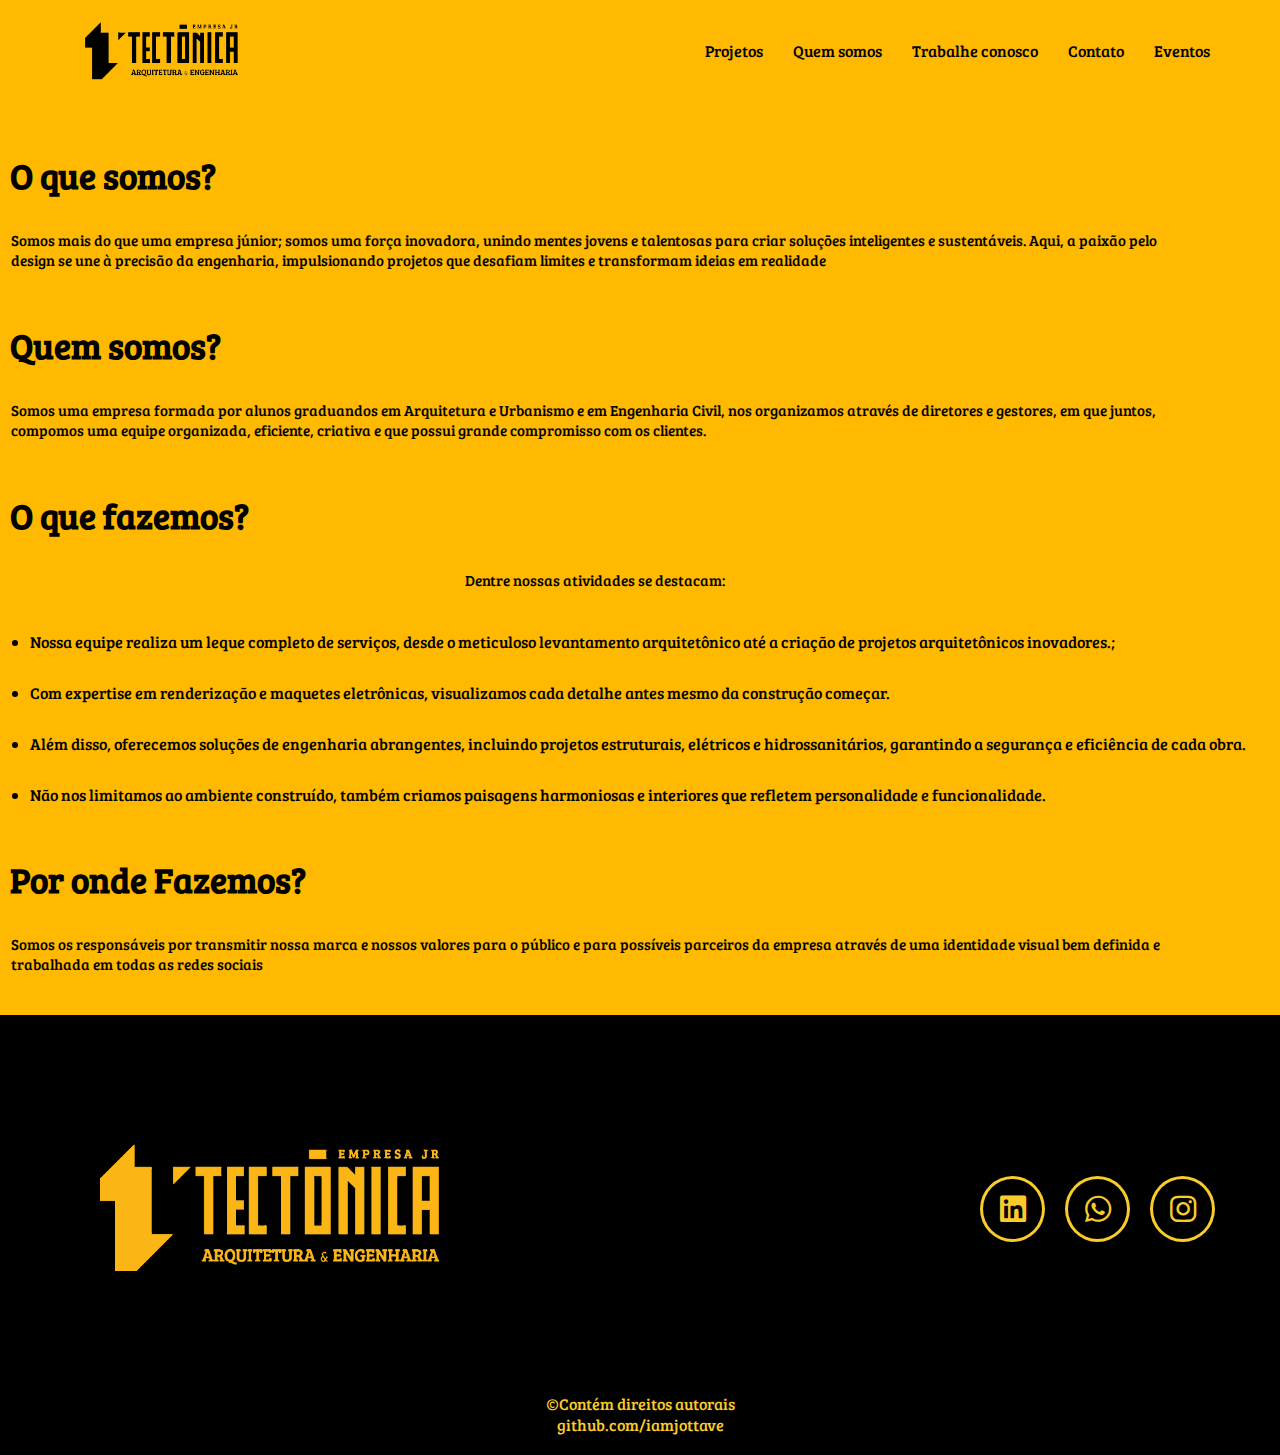
<file: quem-somos.html>
<!DOCTYPE html>
<html lang="br">
  <head>
    <meta charset="UTF-8" />
    <meta name="viewport" content="width=device-width, initial-scale=1.0" />
    <meta
      name="description"
      content="Somos os responsáveis por transmitir nossa marca e nossos valores para o público e para possíveis parceiros da empresa através de uma identidade visual bem definida e trabalhada em todas as redes sociais"
    />
    <link rel="preconnect" href="https://fonts.googleapis.com" />
    <link rel="preconnect" href="https://fonts.gstatic.com" crossorigin />
    <link
      href="https://fonts.googleapis.com/css2?family=Bree+Serif&family=League+Spartan:wght@100..900&display=swap"
      rel="stylesheet"
    />
    <link rel="stylesheet" href="./src/css/reset.css" />
    <link rel="stylesheet" href="./src/css/responsivo.css" />
    <link rel="stylesheet" href="./src/css/style.css" />
    <link
      rel="stylesheet"
      href="https://cdnjs.cloudflare.com/ajax/libs/font-awesome/6.5.1/css/all.min.css"
    />
    <link
      rel="shortcut icon"
      href="./src/imagens/favicon.ico"
      type="image/x-icon"
    />
    <title>Tectônica Empresa Jr</title>
  </head>
  <body>
    <header class="cabecalho">
      <a hr="#" class="logo">
        <img
          src="./src/imagens/TECTÔNICA PRETO.png"
          alt="logo da Tectônica"
          class="imagem"
        />
      </a>

      <nav class="navegacao">
        <ul class="menu">
          <li class="item">
            <a href="./index.html">Projetos</a>
          </li>

          <li class="item">
            <a href="./quem-somos.html">Quem somos</a>
          </li>

          <li class="item">
            <a href="./trabalhe conosco.html">Trabalhe conosco</a>
          </li>

          <li class="item">
            <a href="#contato">Contato</a>
          </li>
          <li class="item">
            <a href="#eventos">Eventos</a>
          </li>
        </ul>
      </nav>
    </header>

    <main class="conteudo-principal" id="projetos">
      <section class="quem-somos">
        <div class="conteudo">
          <div class="informacoes">
            <!-- <img
              src="./src/imagens/projeto 1.jpg"
              alt="projeto"
              class="imagem"
            /> -->

            <h2 class="titulo">O que somos?</h2>

            <p class="texto">
              Somos mais do que uma empresa júnior; somos uma força inovadora,
              unindo mentes jovens e talentosas para criar soluções inteligentes
              e sustentáveis. Aqui, a paixão pelo design se une à precisão da
              engenharia, impulsionando projetos que desafiam limites e
              transformam ideias em realidade
            </p>

            <h2 class="titulo">Quem somos?</h2>
            <p class="texto">
              Somos uma empresa formada por alunos graduandos em Arquitetura e
              Urbanismo e em Engenharia Civil, nos organizamos através de
              diretores e gestores, em que juntos, compomos uma equipe
              organizada, eficiente, criativa e que possui grande compromisso
              com os clientes.
            </p>
            <!-- <img
              src="./src/imagens/projeto 6.png"
              alt="projeto"
              class="imagem2"
            /> -->
            <h2 class="titulo">O que fazemos?</h2>

            <p class="texto">Dentre nossas atividades se destacam:</p>

            <ul class="listas">
              <li class="lista1">
                Nossa equipe realiza um leque completo de serviços, desde o
                meticuloso levantamento arquitetônico até a criação de projetos
                arquitetônicos inovadores.;
              </li>
              <li class="lista2">
                Com expertise em renderização e maquetes eletrônicas,
                visualizamos cada detalhe antes mesmo da construção começar.
              </li>
              <li class="lista3">
                Além disso, oferecemos soluções de engenharia abrangentes,
                incluindo projetos estruturais, elétricos e hidrossanitários,
                garantindo a segurança e eficiência de cada obra.
              </li>
              <li class="lista4">
                Não nos limitamos ao ambiente construído, também criamos
                paisagens harmoniosas e interiores que refletem personalidade e
                funcionalidade.
              </li>
            </ul>

            <!--
            <img
              src="./src/imagens/TECTÔNICA PRETO.png"
              alt="logo"
              class="imagem3"
            />
            -->

            <h2 class="titulo">Por onde Fazemos?</h2>

            <p class="texto">
              Somos os responsáveis por transmitir nossa marca e nossos valores
              para o público e para possíveis parceiros da empresa através de
              uma identidade visual bem definida e trabalhada em todas as redes
              sociais
            </p>
          </div>
        </div>
      </section>
    </main>

    <footer class="rodape" id="contato">
      <nav class="navegacao">
        <a href="#" class="logo">
          <img
            src="./src/imagens/TECAMARELO.png"
            alt="logo tectônica"
            class="imagem"
          />
        </a>

        <div class="redes-sociais">
          <a href="https://www.linkedin.com/company/tectonicaej/" class="rede-social" target="_blank">
            <i class="fa-brands fa-linkedin"></i>
          </a>

          <a href="https://api.whatsapp.com/message/GCQTZ4KGV5DSB1?autoload=1&app_absent=0" target="_blank" class="rede-social">
            <i class="fa-brands fa-whatsapp"></i>
          </a>

          <a href="https://www.instagram.com/tectonica_ueg?igsh=OTVwZHpkYThvMmR5" target="_blank" class="rede-social">
            <i class="fa-brands fa-instagram"></i>
          </a>
        </div>
      </nav>

      <p class="copyright">
        &copy;Contém direitos autorais <br />github.com/iamjottave
      </p>
    </footer>

    <script src="https://cdnjs.cloudflare.com/ajax/libs/font-awesome/6.5.1/css/all.min.css"></script>
  </body>
</html>
</file>
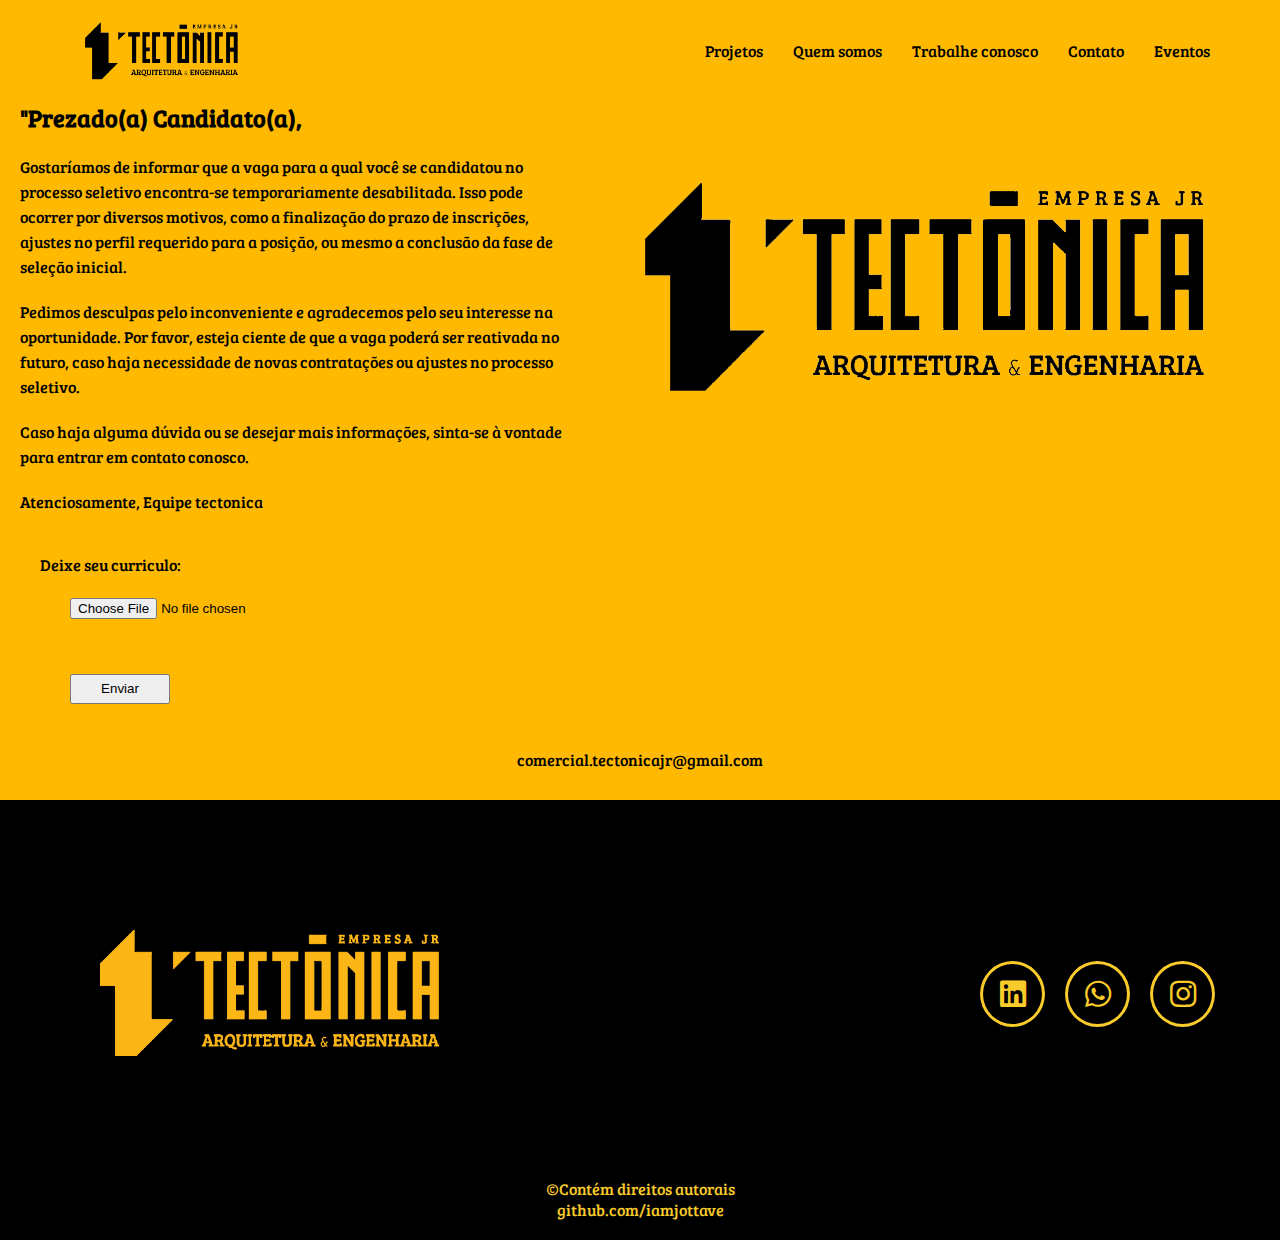
<file: trabalhe conosco.html>
<!DOCTYPE html>
<html lang="br">
  <head>
    <meta charset="UTF-8" />
    <meta name="viewport" content="width=device-width, initial-scale=1.0" />
    <meta
      name="description"
      content="Somos os responsáveis por transmitir nossa marca e nossos valores para o público e para possíveis parceiros da empresa através de uma identidade visual bem definida e trabalhada em todas as redes sociais"
    />
    <link rel="preconnect" href="https://fonts.googleapis.com" />
    <link rel="preconnect" href="https://fonts.gstatic.com" crossorigin />
    <link
      href="https://fonts.googleapis.com/css2?family=Bree+Serif&family=League+Spartan:wght@100..900&display=swap"
      rel="stylesheet"
    />
    <link rel="stylesheet" href="./src/css/reset.css" />
    <link rel="stylesheet" href="./src/css/responsivo.css" />
    <link rel="stylesheet" href="./src/css/style.css" />
    <link
      rel="stylesheet"
      href="https://cdnjs.cloudflare.com/ajax/libs/font-awesome/6.5.1/css/all.min.css"
    />
    <link
      rel="shortcut icon"
      href="./src/imagens/favicon.ico"
      type="image/x-icon"
    />
    <title>Tectônica Empresa Jr</title>
  </head>
  <body>
    <header class="cabecalho">
      <a hr="#" class="logo">
        <img
          src="./src/imagens/TECTÔNICA PRETO.png"
          alt="logo da Tectônica"
          class="imagem"
        />
      </a>

      <nav class="navegacao">
        <ul class="menu">
          <li class="item">
            <a href="./index.html">Projetos</a>
          </li>

          <li class="item">
            <a href="./quem-somos.html">Quem somos</a>
          </li>

          <li class="item">
            <a href="./trabalhe conosco.html">Trabalhe conosco</a>
          </li>

          <li class="item">
            <a href="#contato">Contato</a>
          </li>
          <li class="item">
            <a href="#eventos">Eventos</a>
          </li>
        </ul>
      </nav>
    </header>

    <main class="conteudo-principal">
      <section class="trabalhe-conosco">
        <img src="./src/imagens/TECTÔNICA PRETO.png" alt="" class="imagem" />

        <h2 class="sub-titulo">"Prezado(a) Candidato(a),</h2>

        <p class="descricao">
          Gostaríamos de informar que a vaga para a qual você se candidatou no
          processo seletivo encontra-se temporariamente desabilitada. Isso pode
          ocorrer por diversos motivos, como a finalização do prazo de
          inscrições, ajustes no perfil requerido para a posição, ou mesmo a
          conclusão da fase de seleção inicial.
        </p>

        <p class="descricao">
          Pedimos desculpas pelo inconveniente e agradecemos pelo seu interesse
          na oportunidade. Por favor, esteja ciente de que a vaga poderá ser
          reativada no futuro, caso haja necessidade de novas contratações ou
          ajustes no processo seletivo.
        </p>

        <p class="descricao">
          Caso haja alguma dúvida ou se desejar mais informações, sinta-se à
          vontade para entrar em contato conosco.
        </p>

        <p class="descricao">Atenciosamente, Equipe tectonica</p>

        <div class="anexo">
          <label for="documento">Deixe seu curriculo:</label>
          <br />
          <br />

          <input
            type="file"
            id="documento"
            name="documento"
            accept=".pdf, .doc, .docx"
            class="documento"
          />
          <br />
          <br />

          <button type="submit" class="button">Enviar</button>
        </div>

        <p class="email">comercial.tectonicajr@gmail.com</p>
      </section>
    </main>

    <footer class="rodape" id="contato">
      <nav class="navegacao">
        <a href="#" class="logo">
          <img
            src="./src/imagens/TECAMARELO.png"
            alt="logo tectônica"
            class="imagem"
          />
        </a>

        <div class="redes-sociais">
          <a href="https://www.linkedin.com/company/tectonicaej/" class="rede-social" target="_blank">
            <i class="fa-brands fa-linkedin"></i>
          </a>

          <a href="https://api.whatsapp.com/message/GCQTZ4KGV5DSB1?autoload=1&app_absent=0" class="rede-social" target="_blank">
            <i class="fa-brands fa-whatsapp"></i>
          </a>

          <a href="https://www.instagram.com/tectonica_ueg?igsh=OTVwZHpkYThvMmR5" class="rede-social" target="_blank">
            <i class="fa-brands fa-instagram"></i>
          </a>
        </div>
      </nav>

      <p class="copyright">
        &copy;Contém direitos autorais <br />github.com/iamjottave
      </p>
    </footer>

    <script src="https://cdnjs.cloudflare.com/ajax/libs/font-awesome/6.5.1/css/all.min.css"></script>
  </body>
</html>
</file>
<file: src/css/responsivo.css>
@media (max-width: 1024px) {
  .rodape .navegacao .logo {
    margin: 0;
    width: 400px;
    padding: 100px;
  }

  .conteudo-principal .paineis .texto {
    margin: 0 auto;
    font-size: 13px;
    padding: 0;
  }
}

@media (max-width: 830px) {
  .conteudo-principal .quem-somos .imagem {
    display: none;
  }

  .conteudo-principal .quem-somos .imagem2 {
    display: none;
  }

  .conteudo-principal .quem-somos .imagem3 {
    display: none;
  }
}

@media (max-width: 640px) {
  .cabecalho {
    justify-content: center;
  }

  .cabecalho .logo {
    margin-bottom: 10px;
    
  }

  .cabecalho .navegacao .menu  {
    font-size: 18px;
  }
  .rodape .navegacao .logo {
    width: 400px;
    padding: 75px;
  }

  .conteudo-principal .paineis .texto {
    display: none;

    
}

.conteudo-principal .trabalhe-conosco .imagem {
  display: none;
}
.conteudo-principal .trabalhe-conosco .sub-titulo {
  margin-top: 20px;
}


}
@media (max-width: 450px) {
  .cabecalho .navegacao .menu {
    font-size: 13px;
    margin-bottom: 10px;
    margin-left: 5px;
  
  }

  .cabecalho .logo .imagem {
    margin-left: 80px;
  }

  .rodape .navegacao .logo {
    width: 400px;
    padding: 75px;
  }

  .rodape .navegacao .redes-sociais a {
    width: 60px;
  }

  .conteudo-principal .paineis {
    font-size: 12px;
  }

  .conteudo-principal .paineis .texto {
    display: none;
    font-size: 13px;
    position: absolute;
    right: 50px;
  }
  .conteudo-principal .paineis .seta {
    max-width: 10px;
  }

  .conteudo-principal .paineis .seta .btn-voltar {
   
    position: absolute;
  }
  .conteudo-principal .conteudo .informacoes {
    min-height: 100%;
  }

  .conteudo-principal .quem-somos .informacoes .titulo {
    margin: 0;
    padding: 20px;
    width: 40;
  }

  .conteudo-principal .quem-somos .informacoes .texto {
    font-weight: bold;
  }

  .conteudo-principal .quem-somos .informacoes .listas li {
    line-height: 20px;
  }

  .conteudo-principal .quem-somos .imagem {
    display: none;
  }

  .conteudo-principal .quem-somos .imagem2 {
    display: none;
  }

  .conteudo-principal .quem-somos .imagem3 {
    display: none;
  }
  .conteudo-principal .trabalhe-conosco .descricao {
    max-height: 200px;
    min-width: 350px;
    
    line-height: 15px;
  
  }
}
  @media (max-width: 380px) {


    .cabecalho .navegacao .menu ul {
      font-size: 20px;
    }
    .conteudo-principal .paineis .texto {
      font-size: 13px;
      position: absolute;
      right: 30px;
    }
    .conteudo-principal .paineis .seta {
      max-width: 10px;
    }

    .conteudo-principal .paineis .seta .btn-voltar {
     
      position: absolute;
    }
    .conteudo-principal .conteudo .informacoes {
      min-height: 100%;
    }

    .conteudo-principal .trabalhe-conosco .descricao {
      max-height: 200px;
      min-width: 300px;
      line-height: 15px;
    
    }
    .cabecalho .navegacao .menu {
        font-size: 10px;
        margin-bottom: 10px;
        margin-left: 5px;
      
      }
  }
</file>
<file: src/css/style.css>
body {
  background-color: #ffb900;
  font-family: bree serif, sans-serif;
}

img {
  max-width: 100%;
}

html {
  scroll-behavior: smooth;
}

/* header
*/
.cabecalho .logo .imagem {
  width: 180px;
}

.cabecalho {
  display: flex;
  justify-content: space-between;
  align-items: center;
  padding: px 0px;
  max-width: 1150px;
  margin: 0 auto;
  flex-wrap: wrap;
}

.cabecalho .logo {
  display: flex;
  align-items: center;
}

.cabecalho .menu {
  display: flex;
  gap: 20px;
}

.cabecalho .navegacao .menu .item a {
  padding: 5px;
  border-radius: 10px;
  color: black;
  transition: 0.4s ease-in-out;
}

.cabecalho .navegacao .menu .item a:hover {
  background-color: black;
  color: #f9cb2b;
}

/* Main */

.conteudo-principal .paineis {
  display: flex;
  justify-content: left;
  align-items: center;
  height: 400px;
  position: relative;
  font-size: 14px;
}

.conteudo-principal .paineis .texto {
  width: 40%;
  background-color: rgba(0, 0, 0, 0.6);
  color: white;
  margin-left: 60px;
  min-width: 290px;
  padding: 10px;
}

.conteudo-principal .paineis .imagem-painel {
  background-repeat: no-repeat;
  background-size: cover;
  background-position: center;
  min-width: 100%;
  height: 100%;
  position: absolute;
  z-index: -1;
  filter: brightness(60%);
  opacity: 0;
  transition: 0.3 ease-in-out;
}

.conteudo-principal .paineis .projeto1 {
  background-image: url(../imagens/projeto\ 2.png);
}

.conteudo-principal .paineis .projeto2 {
  background-image: url(../imagens/projeto\ 3.png);
}

.conteudo-principal .paineis .projeto3 {
  background-image: url(../imagens/projeto\ 4.png);
}
.conteudo-principal .paineis .projeto4 {
  background-image: url(../imagens/projeto\ 5.png);
}

.conteudo-principal .paineis .imagem-painel.mostrar {
  opacity: 1;
}

.conteudo-principal .paineis .titulo {
  color: #f9cb2b;
  text-transform: uppercase;
  font-size: calc(1em + 1vw);
  font-family: league spartan, sans Arial, Helvetica, sans-serif;
}

.conteudo-principal .paineis .seta {
  background-image: url("../imagens/seta.png");
  background-repeat: no-repeat;
  background-position: center;
  background-size: contain;
  width: 50px;
  position: absolute;
  text-indent: 100%;
  overflow: hidden;
}

.conteudo-principal .paineis .seta.btn-voltar {
  left: 20px;
  transform: rotate(180deg);
}

.conteudo-principal .paineis .seta.btn-avancar {
  right: 20px;
}

/* .conteudo-principal .quem-somos .conteudo .informacoes .texto .titulo . */

/*
.conteudo-principal .quem-somos {
  
    margin: 40px;

}

.conteudo-principal .quem-somos .informacoes{
   
    margin: 20px;
}
*/
.conteudo-principal .quem-somos .informacoes .titulo {
  font-size: calc(1em + 1vw);
  display: flex;
  margin-top: 50px;
  font-size: 35px;
  margin-left: 10px;
}

.conteudo-principal .quem-somos .informacoes .texto {
  max-width: 1170px;
  padding: 1px;
  margin-right: 10px;
  margin-left: 10px;
  margin-top: 30px;
  margin-bottom: 40px;
  display: flex;
  justify-content: center;
  font-size: 15px;
}
.conteudo-principal .quem-somos .informacoes .listas li {
  list-style: disc;
  margin: 30px;
}

.conteudo-principal .quem-somos .imagem {
  float: inline-end;
  width: 25%;
  margin-right: 80px;
  margin-top: 20px;
}

.conteudo-principal .quem-somos .imagem2 {
  float: right;
  width: 25%;
  margin-top: 30px;
  margin-left: 200px;
}

.conteudo-principal .quem-somos .imagem3 {
  float: right;
  width: 30%;
  margin-bottom: 10px;
  margin-right: 40px;
  

  
}

.rodape {
  padding: 80px 0 20px 0;
  background-color: black;
  
}

.rodape .navegacao {
  max-width: 1170px;
  margin: 0 auto;
  display: flex;
  justify-content: space-between;
  align-items: center;
  flex-wrap: wrap;
}

.rodape .redes-sociais {
  display: flex;
}

.rodape .redes-sociais a {
  display: flex;
  justify-content: center;
  margin: 0px 10px;
  font-size: 30px;
  color: #f9cb2b;
  border: 3px solid #f9cb2b;
  border-radius: 50%;
  padding: 15px;
  width: 65px;
  transition: 0.3s ease-in-out;
}

.rodape .redes-sociais a:hover {
  background-color: #f9cb2b;
}

.rodape .navegacao .logo .imagem {
  width: 400px;
}

.rodape .copyright {
  margin-top: 70px;
  text-align: center;
  color: #f9cb2b;
}

.conteudo-principal .trabalhe-conosco .sub-titulo {
  margin-left: 20px;
}

.conteudo-principal .trabalhe-conosco .descricao {
  line-height: 25px;
  margin-top: 20px;
  margin-bottom: 20px;
  max-width: 50%;
  margin-left: 20px;
}

.conteudo-principal .trabalhe-conosco .imagem {
  float: right;
  margin-right: 50px;
}

.conteudo-principal .trabalhe-conosco .anexo {
  margin-left: 20px;
  padding: 20px;
}

.conteudo-principal .trabalhe-conosco .anexo .documento {
  margin-left: 30px;
  margin-bottom: 25px;
  min-width: 100px;
  height: 30px;
}

.conteudo-principal .trabalhe-conosco .anexo .button {
  margin-left: 30px;
  margin-bottom: 25px;
  min-width: 100px;
  height: 30px;
}

.conteudo-principal .trabalhe-conosco .email {
  text-align: center;
  margin-bottom: 30px;
}
</file>
